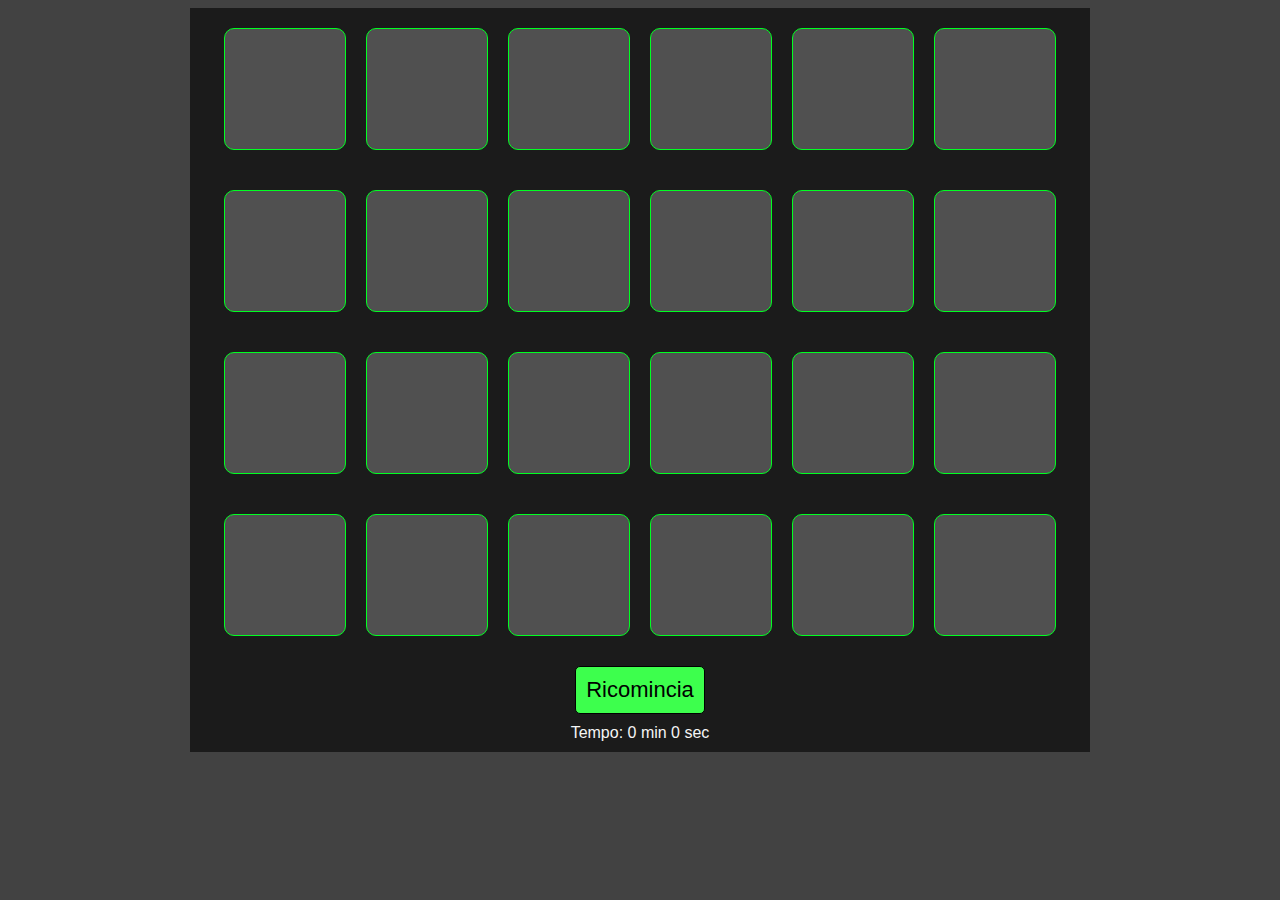
<file: progetto-settimana-5/index.html>
<!DOCTYPE html>
<html lang="en">
  <head>
    <meta charset="UTF-8" />
    <meta http-equiv="X-UA-Compatible" content="IE=edge" />
    <meta name="viewport" content="width=device-width, initial-scale=1.0" />
    <title>Memory</title>
    <link rel="stylesheet" href="css/style.css" />
  </head>
  <body>
    <div class="container icon-grid" id="griglia"></div>
    <div class="container text-center">
      <input
        type="button"
        id="button"
        class="button"
        onclick="startGame()"
        value="Ricomincia"
      />
      <div class="timer">Tempo: 0 min 0 sec</div>
    </div>

    <div id="modal">
      <div class="content">
        <h2>Congratulazioni hai risolto il gioco in</h2>
        <p><span id="tempoTrascorso"> </span></p>
        <p>
          <input
            type="button"
            class="button"
            onclick="playAgain()"
            value="Gioca Ancora!"
          />
        </p>
      </div>
    </div>
    <script src="js/script.js"></script>
  </body>
</html>
</file>
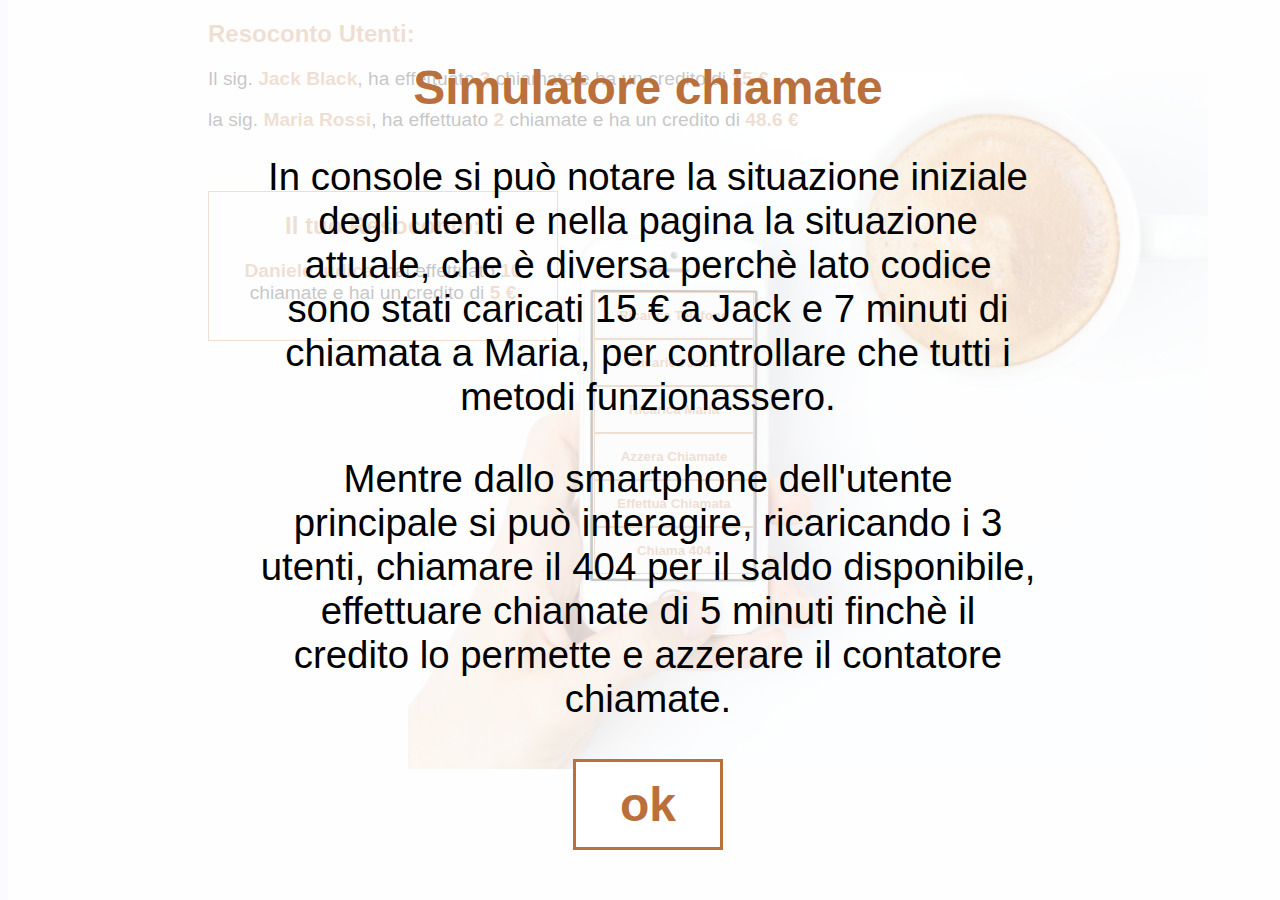
<file: ProgettoSettimana8-TypeScript/index.html>
<!DOCTYPE html>
<html lang="en">
  <head>
    <meta charset="UTF-8" />
    <meta http-equiv="X-UA-Compatible" content="IE=edge" />
    <meta name="viewport" content="width=device-width, initial-scale=1.0" />
    <title>Document</title>
    <link rel="stylesheet" href="css/style.css" />
  </head>
  <body>
    <div class="container">
      <div class="utenti">
        <h2>Resoconto Utenti:</h2>
        <div class="secondUser"></div>
        <div class="thirdUser"></div>
      </div>
      <div class="mainUser">
        <h2>Il tuo Resoconto:</h2>
        <div class="firstUser"></div>
      </div>
      <div class="btns">
        <button class="ricarica1">Ricarica Telefono</button>
        <button class="ricarica2">Ricarica Jack</button>
        <button class="ricarica3">Ricarica Maria</button>
        <button class="azzera">Azzera Chiamate</button>
        <button class="chiamata">Effettua Chiamata</button>
        <button class="credito">Chiama 404</button>
      </div>
    </div>
    <div class="modal">
      <h2>Simulatore chiamate</h2>
      <p>
        In console si può notare la situazione iniziale degli utenti e nella pagina la situazione attuale, che è diversa perchè lato codice sono stati caricati 15 € a Jack e 7 minuti di chiamata a
        Maria, per controllare che tutti i metodi funzionassero.
      </p>
      <p>
        Mentre dallo smartphone dell'utente principale si può interagire, ricaricando i 3 utenti, chiamare il 404 per il saldo disponibile, effettuare chiamate di 5 minuti finchè il credito lo
        permette e azzerare il contatore chiamate.
      </p>
      <button class="modalBtn">ok</button>
    </div>
    <script src="js/script.js"></script>
  </body>
</html>
</file>
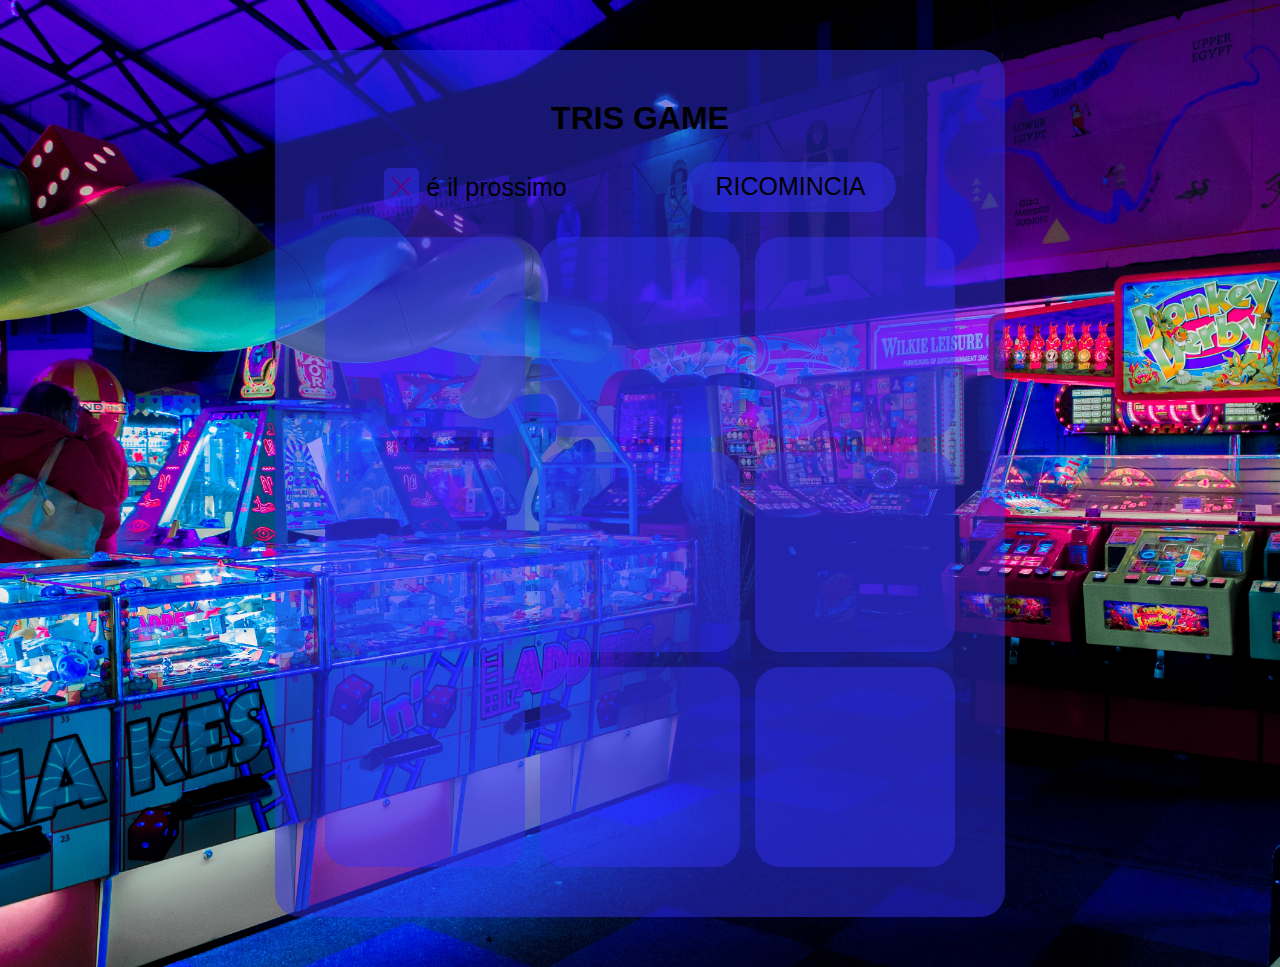
<file: tris/index.html>
<!DOCTYPE html>
<html lang="en">
  <head>
    <meta charset="UTF-8" />
    <meta name="viewport" content="width=device-width, user-scalable=no, initial-scale=1.0, maximum-scale=1.0, minimum-scale=1.0" />
    <meta http-equiv="X-UA-Compatible" content="ie=edge" />
    <!--? Bootstrap icons -->
    <link rel="stylesheet" href="https://cdn.jsdelivr.net/npm/bootstrap-icons@1.8.1/font/bootstrap-icons.css" />
    <link rel="stylesheet" href="style.css" />
    <title>Tris Game</title>
  </head>
  <body>
    <div class="container">
      <h1 class="title">TRIS GAME</h1>
      <div class="status-action">
        <div class="status"><i class="bi bi-x-lg"></i> é il prossimo</div>
        <div class="reset">RICOMINCIA</div>
      </div>
      <div class="game-grid">
        <div class="game-cell"></div>
        <div class="game-cell"></div>
        <div class="game-cell"></div>
        <div class="game-cell"></div>
        <div class="game-cell"></div>
        <div class="game-cell"></div>
        <div class="game-cell"></div>
        <div class="game-cell"></div>
        <div class="game-cell"></div>
      </div>
    </div>
    <div class="modal">
      <div class="modalMessage"></div>
      <div class="modalReset">RICOMINCIA</div>
    </div>

    <script src="script.js"></script>
  </body>
</html>
</file>
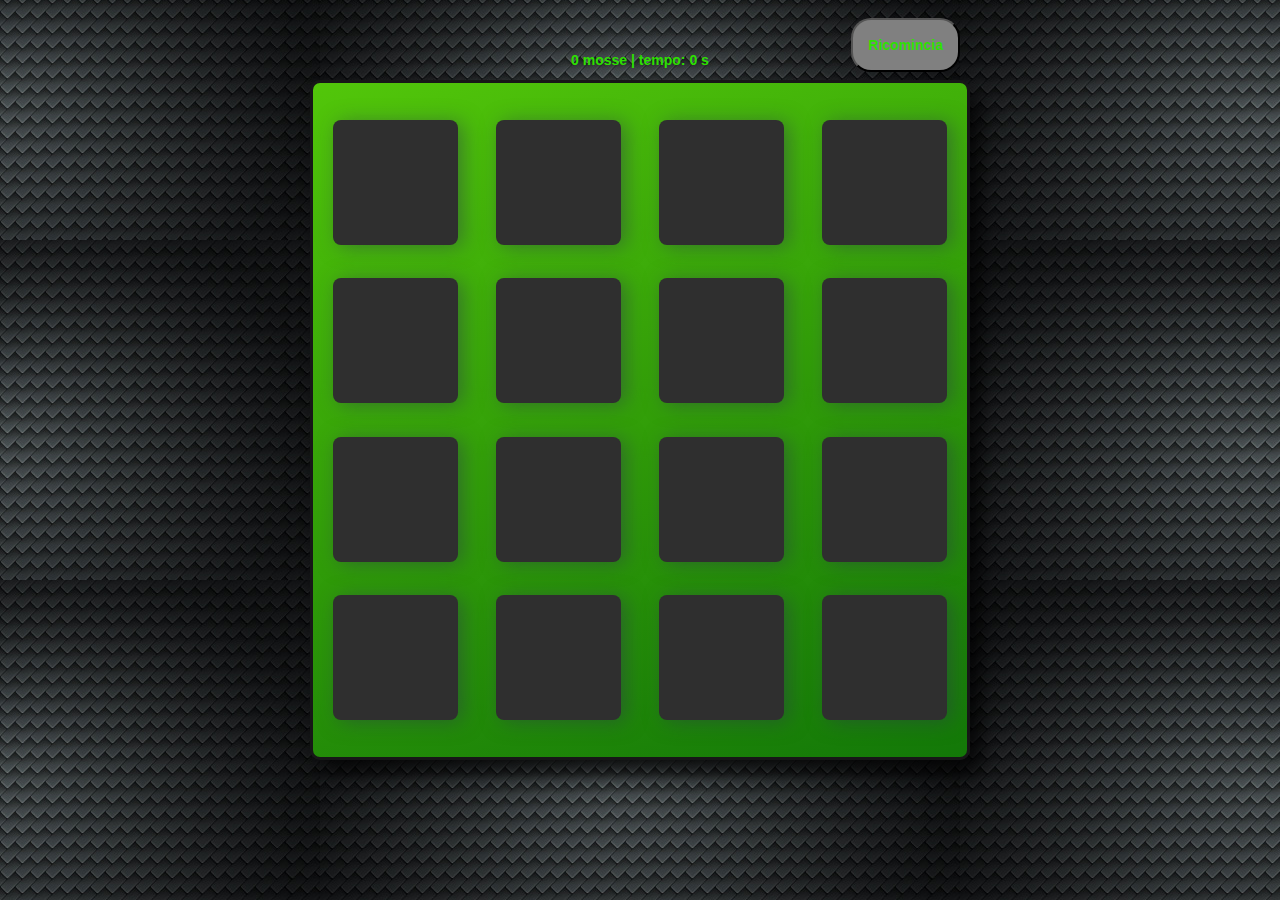
<file: progetto-settimana-6/memory-jquery2/index.html>
<!DOCTYPE html>
<html lang="en">
  <head>
    <meta charset="utf-8" />
    <meta name="viewport" content="width=device-width, initial-scale=1" />
    <title>Memory con jQuery</title>
    <!-- bootrstap css -->
    <link
      rel="stylesheet"
      href="https://maxcdn.bootstrapcdn.com/bootstrap/3.3.7/css/bootstrap.min.css"
      integrity="sha384-BVYiiSIFeK1dGmJRAkycuHAHRg32OmUcww7on3RYdg4Va+PmSTsz/K68vbdEjh4u"
      crossorigin="anonymous"
    />
    <!-- icone font awesome -->
    <link rel="stylesheet prefetch" href="https://maxcdn.bootstrapcdn.com/font-awesome/4.6.1/css/font-awesome.min.css" />
    <!-- mio css -->
    <link rel="stylesheet" href="css/styles.css" />
  </head>

  <body>
    <div class="modal fade" id="winnerModal" tabindex="-1" role="dialog" aria-labelledby="winnerModal-label">
      <div class="modal-dialog">
        <div class="modal-content">
          <div class="modal-header">
            <h4 class="modal-title" id="winnerModal-label">Hai vinto!</h4>
          </div>
          <div class="modal-body">
            <p id="winnerText"></p>
          </div>
          <div class="modal-footer">
            <button type="button" onclick="init(), $rating.removeClass('fa-star-o').addClass('fa-star'); " class="btn btn-default" data-dismiss="modal">Ricomincia!</button>
          </div>
        </div>
      </div>
    </div>

    <div class="container">
      <section class="score-panel">
        <span class="moves">0</span> mosse | tempo: <span class="timer">0</span> s
        <div class="restart">
          <button>Ricomincia</button>
        </div>
      </section>
      <ul class="deck"></ul>
    </div>
    <script src="https://cdnjs.cloudflare.com/ajax/libs/jquery/2.2.1/jquery.min.js"></script>
    <script
      src="https://maxcdn.bootstrapcdn.com/bootstrap/3.3.7/js/bootstrap.min.js"
      integrity="sha384-Tc5IQib027qvyjSMfHjOMaLkfuWVxZxUPnCJA7l2mCWNIpG9mGCD8wGNIcPD7Txa"
      crossorigin="anonymous"
    ></script>
    <script src="js/app.js"></script>
  </body>
</html>
</file>
<file: progetto-settimana-5/css/style.css>
/* CSS */

body {
  background-color: rgba(41, 41, 41, 0.884);
  font-family: Arial, Helvetica, sans-serif;
}

.container {
  width: 900px;
  margin: auto;
  background-color: rgba(22, 22, 22, 0.87);
  color: whitesmoke;
}

.text-center {
  text-align: center;
}

.icon-grid {
  display: flex;
  align-items: center;
  justify-content: center;
  flex-wrap: wrap;
}

.show {
  visibility: visible !important;
  opacity: 100 !important;
}

#griglia > div {
  margin: 20px 10px;
  width: 120px;
  height: 120px;
  background-color: #505050;
  border: 1px solid #00ff22;
  border-radius: 10px;
}

.timer {
  padding: 10px 0;
}

.icon {
  font-size: 80px;
  text-align: center;
  visibility: visible !important;
  opacity: 0;
  width: 100%;
  height: 100%;
  cursor: pointer;
}

.disabled {
  pointer-events: none;
  cursor: wait;
}

.show {
  animation-name: rotazione-carta;
  animation-duration: 0.5s;
  background-color: rgb(21, 255, 0);
  border: 1px solid #000000;
  border-radius: 10px;
}

.find {
  animation-name: indovinato;
  animation-duration: 0.5s;
  background-color: #216e34;
  border: 1px solid #010203;
  border-radius: 10px;
}

.button {
  color: rgb(0, 0, 0);
  font-size: 22px;
  text-align: center;
  margin-top: 10px;
  padding: 10px;
  background-color: #3dff4d;
  border: 1px solid #000000;
  border-radius: 5px;
}

.button:hover {
  background-color: #000000;
  border: 1px solid #00ff22;
  color: #00ff22;
}

#modal {
  display: none;
  justify-content: center;
  align-items: center;
  width: 100vw;
  height: 100vh;
  background-color: rgba(255, 255, 255, 0.493);
  position: fixed;
  font-size: 3em;
  text-align: center;
  top: 0;
  left: 0;
}

#modal.active {
  display: flex;
}

#modal h2 {
  margin-top: 20px;
}

@media (max-width: 800px) {
  .container {
    width: 500px;
  }

  #griglia > div {
    margin: 5px 5px;
    width: 70px;
    height: 70px;
  }
  .icon {
    font-size: 60px;
  }
}

@media (max-width: 420px) {
  .container {
    width: 230px;
  }

  #griglia > div {
    margin: 5px 5px;
    width: 40px;
    height: 40px;
  }
  .icon {
    font-size: 20px;
  }
}

@keyframes indovinato {
  from {
    transform: rotate(0deg);
  }
  to {
    transform: rotate(360deg);
  }
}

@keyframes rotazione-carta {
  from {
    transform: perspective(300px) rotate3d(0, 1, 0, 80deg);
    animation-timing-function: ease-in;
  }

  50% {
    transform: perspective(300px) rotate3d(0, 1, 0, -10deg);
    animation-timing-function: ease-in;
  }

  to {
    transform: perspective(300px);
    animation-timing-function: ease-in;
  }
}
</file>
<file: ProgettoSettimana8-TypeScript/css/style.css>
*{
    box-sizing: border-box;
    font-family: Arial, "Helvetica Neue", Helvetica, sans-serif;
}

body{
    background-color: rgb(251, 250, 255);
}
span, h2{
    color: rgb(185, 112, 59);
    font-weight: bold;
}
p{
    font-size: 1.2em;
}
.container{
    width: 1200px;
    height: 800px;
    background-color: rgb(251, 250, 255); 
    background-image: url(../img/bg.jpg); 
    background-position: center;
    background-size: 800px;
    background-repeat: no-repeat;
    margin-left: 200px;
}

.btns{
    display: flex;
    flex-direction: column;
    width: 160px;
    position: absolute;
    left: 594px;
    top: 292px;
}

button{
    cursor: pointer;
    padding: 15px;
    color: rgb(185, 112, 59);
    border: 1px solid rgb(185, 112, 59);
    background-color: rgba(232, 232, 232, 0.705);
    font-weight: bold;
    transition: all 0.3s;
}

button:hover{
    color: rgb(255, 255, 255);
    border: 1px solid rgb(253, 253, 253);
    background-color: rgb(185, 112, 59);
    transition: all 0.3s;
}

.mainUser{
    border: 1px solid rgb(185, 112, 59);
    width: 350px;
    height: 150px;
    margin-top: 60px;
    text-align: center;
}

.modal{
    position: absolute;
    top: 0;
    width: 100vw;
    height: 100vh;
    text-align: center;
    background-color: rgba(255, 255, 255, 0.777);
    padding: 20px 250px;
    font-size: 2em;
}

.modalBtn{
    width: 150px;
    font-size: 1.5em;
    background-color: #fff;
    border-width: 3px;
}

.hide{
    display: none;
}
</file>
<file: tris/style.css>
* {
    box-sizing: border-box;
    margin: 0;
    padding: 0;
  }
  
  body {
    color: #000000;
    display: flex;
    font-family: sans-serif;
    justify-content: center;
    background-image: url(img/bg.jpg);
    background-size: cover;
  }
  
  .container {
    background: rgba(50, 50, 246, 0.457);
    margin: 50px;
    padding: 50px;
    border-radius: 25px;
    animation: ombra 1.8s;
    animation-fill-mode: forwards;
    animation-iteration-count: infinite;
  }
  
  .title {
    text-align: center;
  }
  
  .title span {
    color: #F2EBD3;
  }
  
  .status-action {
    display: flex;
    margin-top: 25px;
    font-size: 25px;
    justify-content: space-around;
    height: 30px;
    height: 2em;
    align-items: center;
  }

  .status .bi{
      font-size: 1em;
      background: rgba(50, 50, 246, 0.457);
      padding: 5px;
      border-radius: 5px;
      animation: ombra 1.8s;
      animation-fill-mode: forwards;
      animation-iteration-count: infinite;
  }
  
  .reset, .modalReset {
    cursor: pointer;
    animation: ombra 1.8s;
    animation-fill-mode: forwards;
    animation-iteration-count: infinite;
    border-radius: 25px;
    padding: 10px 30px 0px 30px;
    background: rgba(50, 50, 246, 0.457);
    height: 2em;
  }
  
  .reset:hover, .modalReset:hover {
    color: #F2EBD3;
  }
  
  .game-grid {
    display: grid;
    grid-template-columns: repeat(3, 1fr);
    grid-template-rows: repeat(3, 1fr);
    grid-gap: 15px;
    margin-top: 25px;
  }
  
  .game-cell {
    background: rgba(50, 50, 246, 0.45);
    border-radius: 25px;
    display: flex;
    justify-content: center;
    align-items: center;
    cursor: pointer;
    height: 200px;
    width: 200px;
    animation: ombra 1.8s;
    animation-fill-mode: forwards;
    animation-iteration-count: infinite;
  }
  
  .disabled{
    pointer-events: none;
    cursor: wait;
  }
  .bi-x-lg {
    color: rgb(99, 1, 126);
    font-size: 150px;
  }
  
  .bi-circle {
    color: rgb(94, 140, 85);
    font-size: 150px;
  }

  /* modal */
  .modal{
    position: absolute;
    top: 250PX;
    width: 600PX;
    height: 600PX;
    text-align: center;
    background-color: rgba(50, 50, 246, 0.703);
    border-radius: 25px;
    padding: 100px 50px;
    font-size: 2em;
    display: none;
    animation: ombra 1.8s;
    animation-fill-mode: forwards;
    animation-iteration-count: infinite;
  }

  .mostra{
    display: block;
  }
  
  .modal .bi{
    font-size: 1em;
    background: rgba(50, 50, 246, 0.457);
    padding: 5px;
    border-radius: 5px;
}

@keyframes ombra {
  from {box-shadow: 0px 0px 0px black;}
  to {box-shadow: 0px 0px 10px 10px rgba(0, 0, 0, 0.034);}
}
.modalReset{
  margin-top: 1em;
  padding: 15px 0px;
}
  
  @media only screen and (max-width: 1024px) {
    .game-grid {
      margin-top: 25px;
      grid-gap: 10px;
    }
  
    .game-cell {
      height: 150px;
      width: 150px;
    }
  
    .bi-x-lg {
      font-size: 75px;
      }
    
    .bi-circle {
      font-size: 75px;
    }

    .modal{
      width: 400PX;
      height: 400PX;
    }
    
  }
  
  @media only screen and (max-width: 540px) {

    body{
      background-color: rgba(7, 7, 7, 0.406);
      background-image: url(img/bgSmart.jpg);
      background-blend-mode: color-burn;
      color: whitesmoke;
    }

    .container {
      margin: 75px;
      padding: 25px;
    }
  
    .game-cell {
      height: 100px;
      width: 100px;
    }
  
    .bi-x-lg {
      font-size: 50px;
      color: rgb(252, 1, 217);
    }
  
    .bi-circle {
      font-size: 50px;
      color: rgb(254, 81, 26);
    }

    .status-action{
      font-size: 1em;
      font-weight: bold;
    }

    .modal{
      width: 300PX;
      height: 300PX;
      top: 230PX;
      padding: 30px;
      font-size: 1.5em;
    }
  }
</file>
<file: progetto-settimana-6/memory-jquery2/css/styles.css>
html {
    box-sizing: border-box;
}

*,
*::before,
*::after {
    box-sizing: inherit;
}


body {
    font-family: Arial, Helvetica, sans-serif;
    color: rgb(45, 224, 0);
    background-image: url(../img/bg.jpg);
    background-position: center;
    font-weight: bold;
}
button {
    background-color: gray;
    padding: 15px;
    position: absolute;
    top: 2vh;
    right: 25vw;
    border-radius:20px
}
.modal-content{
    background-color: #171717;
    text-align: center
}
.container {
    display: flex;
    justify-content: center;
    align-items: center;
    flex-direction: column;
    margin: 50px auto;
}

.deck {
    width: 660px;
    min-height: 680px;
    background: linear-gradient(160deg, #52c60a 0%, #137808 100%);
    padding: 20px;
    border-radius: 10px;
    border-style: solid;
    border-color: #171717;
    border-radius: 10px;
    box-shadow: 12px 15px 20px 0 rgba(2, 2, 2, 0.712);
    display: flex !important;
    flex-wrap: wrap !important;
    justify-content: space-between !important;
    align-items: center !important;   
}

.deck .card {
    height: 125px;
    width: 125px;
    background: #2f2f2f;
    font-size: 0;
    color: #4dff00;
    border-radius: 8px;
    cursor: pointer;
    display: flex !important;
    justify-content: center !important;
    align-items: center !important;
    box-shadow: 5px 2px 20px 0 rgba(46, 61, 73, 0.5);;
}

.deck .card.open {
    transform: rotateY(0) !important;
    background: #6d6d6d;
    cursor: default;
}

.deck .card.show {
    font-size: 50px;
}

.deck .card.match {
    cursor: default;
    background: #000000;
    font-size: 50px;
}

.score-panel {
    text-align: center;
    width: 345px;
    margin-bottom: 10px;
}

.score-panel .stars {
    margin: 0;
    padding: 0;
    display: inline-block;
    margin: 0 5px 0 0;
}

.score-panel .stars li {
    list-style: none;
    display: inline-block;
}

@media only screen and (max-width: 800px){
    .deck .card{
      width: 75px;
      height: 75px;
      line-height: 75px;
    }
  
    .deck {
      width: 500px;
    }
}
  
@media only screen and (max-width: 450px){
    .deck .card{
      width: 50px;
      height: 50px;
      line-height: 50px;
    }
  
    .deck {
      width: 300px;
    }
}
</file>
